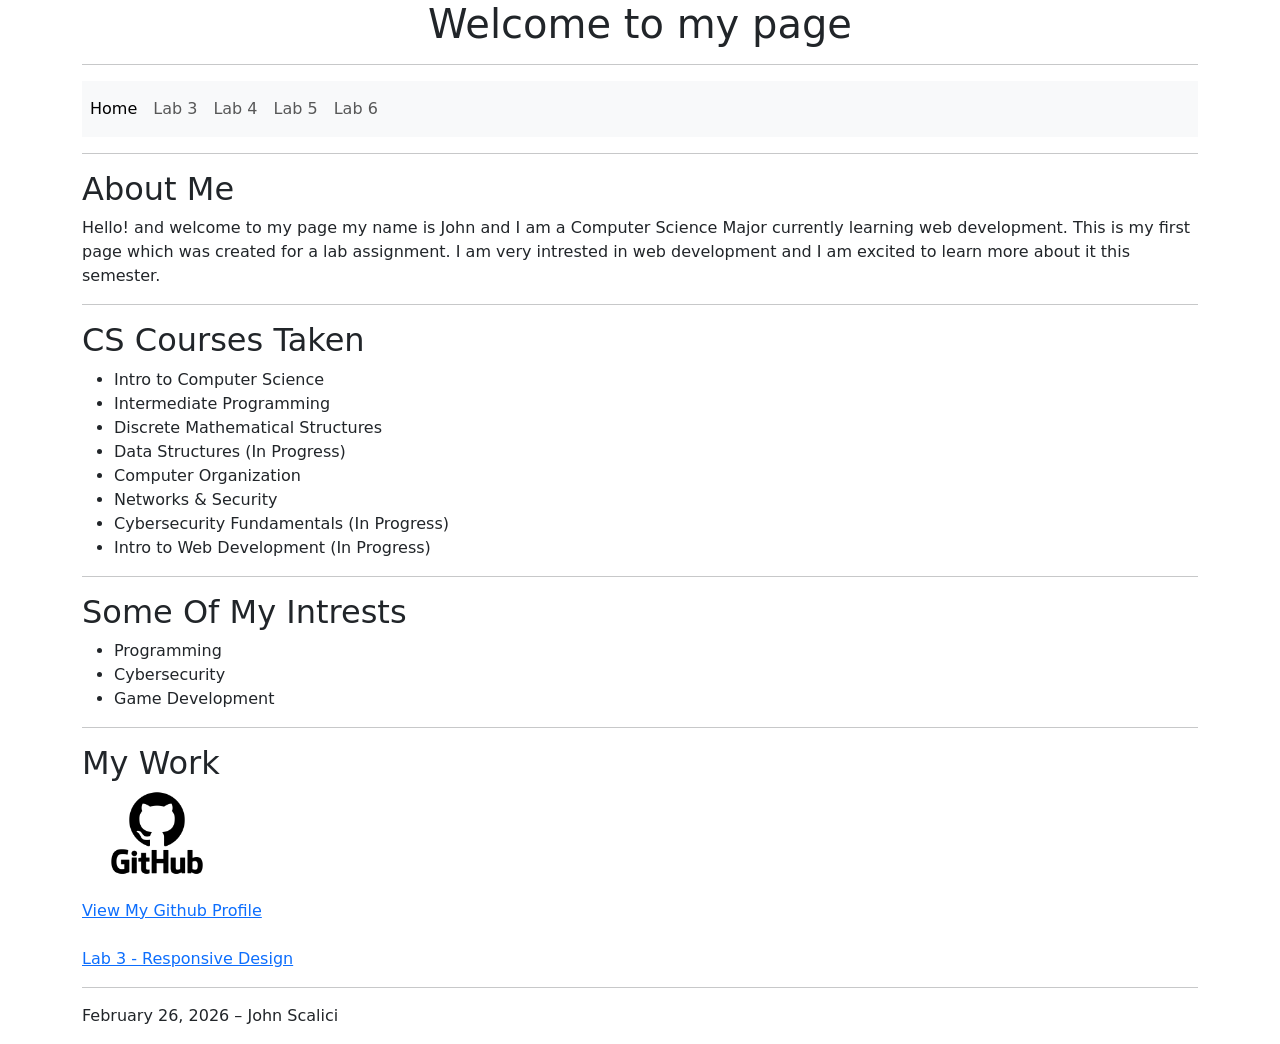
<file: lab1.html>
<!DOCTYPE html>
<html lang="en">

<head>
<meta charset="UTF-8">
<title>My Site</title>

<link rel="stylesheet"
href="https://cdn.jsdelivr.net/npm/bootstrap@5.3.2/dist/css/bootstrap.min.css">

<style>

h1{
text-align:center;
}

h2{
text-align:left;
}

</style>

</head>

<body>

<div class="container">

<h1>Welcome to my page</h1>

<hr>

<nav class="navbar navbar-expand-lg navbar-light bg-light">

<div class="navbar-nav">
<a class="nav-link active" href="index.html">Home</a>
<a class="nav-link" href="lab3.html">Lab 3</a>
<a class="nav-link" href="lab4.html">Lab 4</a>
<a class="nav-link" href="lab5.html">Lab 5</a>
<a class="nav-link" href="lab6.html">Lab 6</a>
</div>

</nav>

<hr>

<h2>About Me</h2>

<p>
Hello! and welcome to my page my name is John and I am a Computer Science Major currently learning web development.
This is my first page which was created for a lab assignment. I am very intrested in web development and
I am excited to learn more about it this semester.
</p>

<hr>

<h2>CS Courses Taken</h2>

<ul>

<li>Intro to Computer Science</li>
<li>Intermediate Programming</li>
<li>Discrete Mathematical Structures</li>
<li>Data Structures (In Progress)</li>
<li>Computer Organization</li>
<li>Networks &amp; Security</li>
<li>Cybersecurity Fundamentals (In Progress)</li>
<li>Intro to Web Development (In Progress)</li>

</ul>

<hr>

<h2>Some Of My Intrests</h2>

<ul>

<li>Programming</li>
<li>Cybersecurity</li>
<li>Game Development</li>

</ul>

<hr>

<h2>My Work</h2>

<img src="GitHub-logo.png" alt="github logo" width="150">

<br><br>

<a href="https://github.com/johnscalici" target="_blank">
View My Github Profile
</a>

<br><br>

<a href="lab3.html">
Lab 3 - Responsive Design
</a>

<hr>

<p>February 26, 2026 – John Scalici</p>

</div>

</body>

</html>
</file>
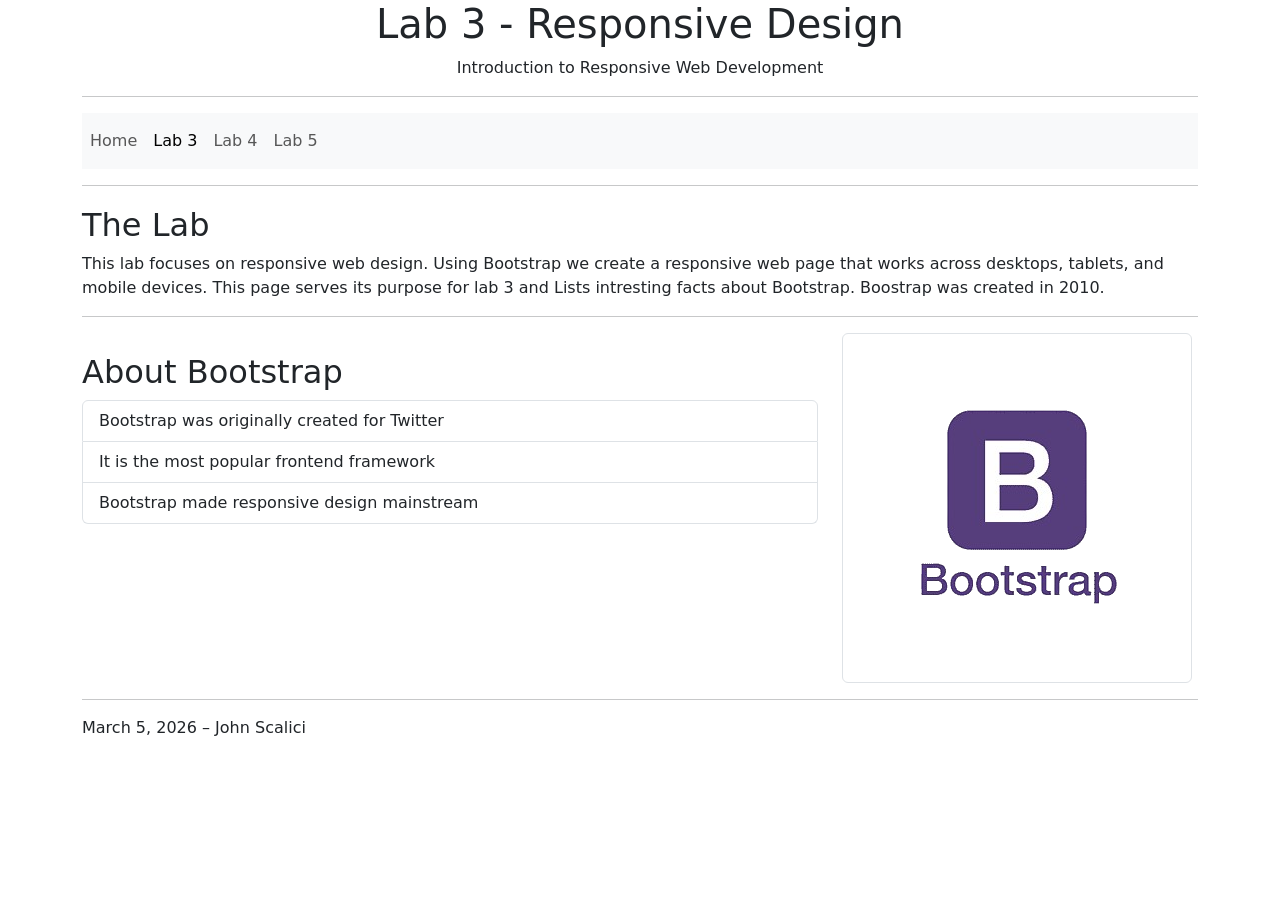
<file: lab3.html>
<!DOCTYPE html>
<html lang="en">

<head>

<meta charset="UTF-8">
<title>Lab 3 - Responsive Design</title>

<link rel="stylesheet"
href="https://cdn.jsdelivr.net/npm/bootstrap@5.3.2/dist/css/bootstrap.min.css">

<style>

h1{
text-align:center;
}

h2{
margin-top:20px;
}

</style>

</head>

<body>

<div class="container">

<h1>Lab 3 - Responsive Design</h1>

<p class="text-center">
Introduction to Responsive Web Development
</p>

<hr>

<nav class="navbar navbar-expand-lg navbar-light bg-light">

<div class="navbar-nav">
<a class="nav-link" href="index.html">Home</a>
<a class="nav-link active" href="lab3.html">Lab 3</a>
<a class="nav-link" href="lab4.html">Lab 4</a>
<a class="nav-link" href="lab5.html">Lab 5</a>
</div>

</nav>

<hr>

<h2>The Lab</h2>

<p>
This lab focuses on responsive web design. Using Bootstrap we create a responsive
web page that works across desktops, tablets, and mobile devices. This page serves
its purpose for lab 3 and Lists intresting facts about Bootstrap. Boostrap was created in
2010.
</p>

<hr>

<div class="row">

<div class="col-md-8">

<h2>About Bootstrap</h2>

<ul class="list-group">

<li class="list-group-item">Bootstrap was originally created for Twitter</li>
<li class="list-group-item">It is the most popular frontend framework</li>
<li class="list-group-item">Bootstrap made responsive design mainstream</li>

</ul>

</div>

<div class="col-md-4">

<img src="bootstrap.png" class="rounded img-fluid border">

</div>

</div>

<hr>

<p>
March 5, 2026 – John Scalici
</p>

</div>

</body>

</html>
</file>
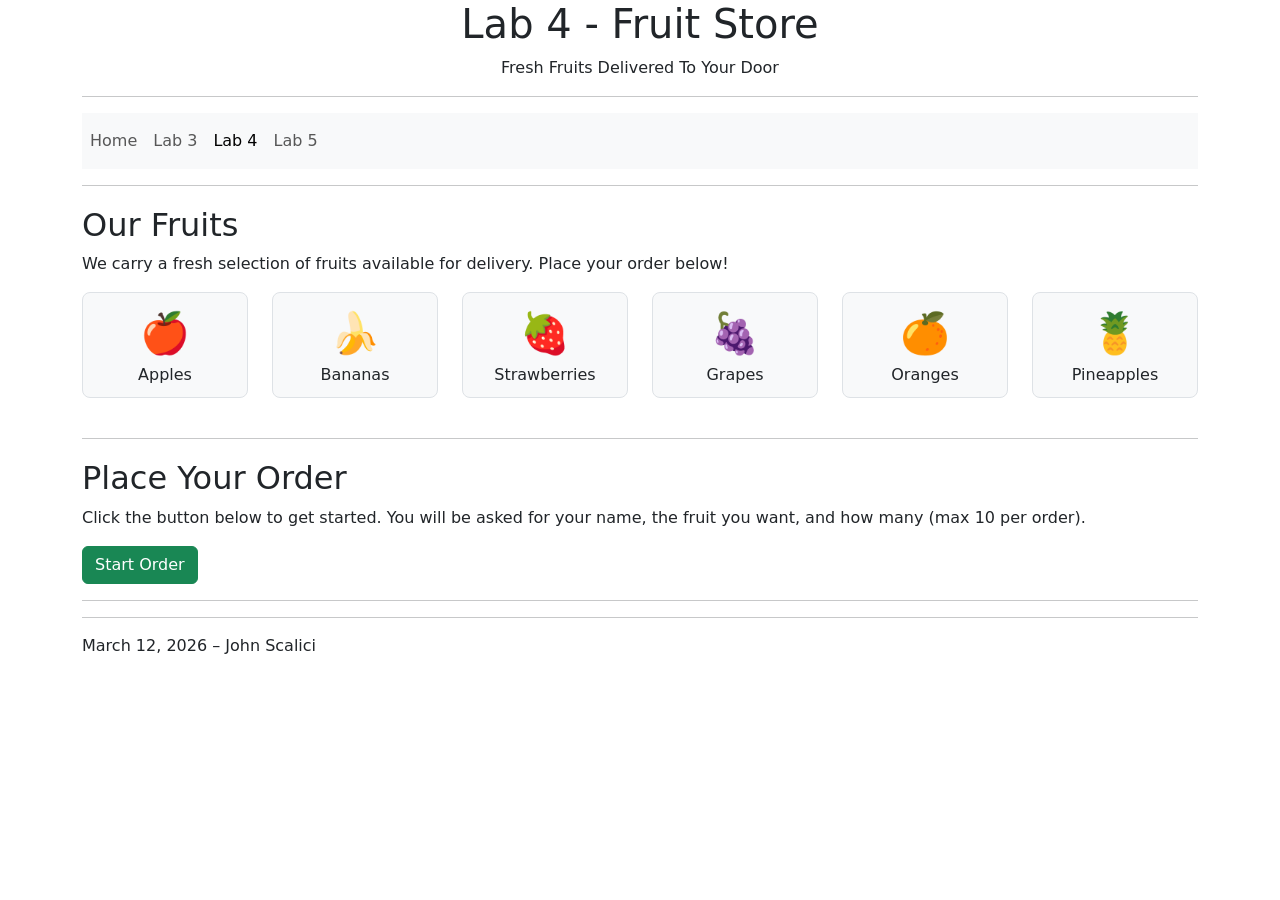
<file: lab4.html>
<!DOCTYPE html>
<html lang="en">

<head>

<meta charset="UTF-8">
<title>Lab 4 - Fruit Store</title>

<link rel="stylesheet"
href="https://cdn.jsdelivr.net/npm/bootstrap@5.3.2/dist/css/bootstrap.min.css">

<style>

h1 {
  text-align: center;
}

h2 {
  margin-top: 20px;
}

#order-result {
  display: none;
}

.fruit-card {
  text-align: center;
  padding: 10px;
  border: 1px solid #dee2e6;
  border-radius: 8px;
  background-color: #f8f9fa;
}

.fruit-emoji {
  font-size: 2.5rem;
}

.result-box {
  background-color: #f8f9fa;
  border-left: 4px solid #198754;
  padding: 20px;
  border-radius: 6px;
}

</style>

</head>

<body>

<div class="container">

  <h1>Lab 4 - Fruit Store</h1>

  <p class="text-center">Fresh Fruits Delivered To Your Door</p>

  <hr>

  <nav class="navbar navbar-expand-lg navbar-light bg-light">
    <div class="navbar-nav">
      <a class="nav-link" href="index.html">Home</a>
      <a class="nav-link" href="lab3.html">Lab 3</a>
      <a class="nav-link active" href="lab4.html">Lab 4</a>
      <a class="nav-link" href="lab5.html">Lab 5</a>
    </div>
  </nav>

  <hr>

  <h2>Our Fruits</h2>

  <p>We carry a fresh selection of fruits available for delivery. Place your order below!</p>

  <div class="row text-center mb-4">
    <div class="col-md-2 col-4 mb-3">
      <div class="fruit-card">
        <div class="fruit-emoji">🍎</div>
        <div>Apples</div>
      </div>
    </div>
    <div class="col-md-2 col-4 mb-3">
      <div class="fruit-card">
        <div class="fruit-emoji">🍌</div>
        <div>Bananas</div>
      </div>
    </div>
    <div class="col-md-2 col-4 mb-3">
      <div class="fruit-card">
        <div class="fruit-emoji">🍓</div>
        <div>Strawberries</div>
      </div>
    </div>
    <div class="col-md-2 col-4 mb-3">
      <div class="fruit-card">
        <div class="fruit-emoji">🍇</div>
        <div>Grapes</div>
      </div>
    </div>
    <div class="col-md-2 col-4 mb-3">
      <div class="fruit-card">
        <div class="fruit-emoji">🍊</div>
        <div>Oranges</div>
      </div>
    </div>
    <div class="col-md-2 col-4 mb-3">
      <div class="fruit-card">
        <div class="fruit-emoji">🍍</div>
        <div>Pineapples</div>
      </div>
    </div>
  </div>

  <hr>

  <h2>Place Your Order</h2>

  <p>Click the button below to get started. You will be asked for your name, the fruit you want, and how many (max 10 per order).</p>

  <button class="btn btn-success" onclick="startOrder()">Start Order</button>

  <hr>

  <!-- Order Result Section -->
  <div id="order-result">

    <h2>Your Order Summary</h2>

    <div class="result-box">
      <p id="greeting-msg" class="fs-5 fw-semibold"></p>

      <table class="table table-bordered mt-3">
        <tbody>
          <tr>
            <th scope="row">Item Ordered</th>
            <td id="item-display"></td>
          </tr>
          <tr>
            <th scope="row">Quantity</th>
            <td id="qty-display"></td>
          </tr>
          <tr>
            <th scope="row">Order Placed</th>
            <td id="order-date-display"></td>
          </tr>
          <tr>
            <th scope="row">Expected Arrival</th>
            <td id="arrival-display"></td>
          </tr>
        </tbody>
      </table>

      <p class="text-muted mb-0">Thank you for shopping with us! 🛒</p>
    </div>

  </div>

  <hr>

  <p>March 12, 2026 – John Scalici</p>

</div>

<script>

  // Approved fruits — maps both singular and plural inputs to the display name
  const fruitMap = {
    "apple": "Apples",       "apples": "Apples",
    "banana": "Bananas",     "bananas": "Bananas",
    "strawberry": "Strawberries", "strawberries": "Strawberries",
    "grape": "Grapes",       "grapes": "Grapes",
    "orange": "Oranges",     "oranges": "Oranges",
    "pineapple": "Pineapples","pineapples": "Pineapples"
  };

  // Welcome alert fires on page load
  window.onload = function () {
    alert("Welcome to John's Fruit Store! We're glad you're here. Click OK to browse our selection.");
  };

  function getTimeGreeting() {
    const hour = new Date().getHours();
    if (hour >= 5 && hour < 12) return "Good Morning";
    if (hour >= 12 && hour < 17) return "Good Afternoon";
    if (hour >= 17 && hour < 21) return "Good Evening";
    return "Good Night";
  }

  function startOrder() {

    // --- Name ---
    let name = prompt("What is your name?");
    if (name === null) return; // user hit Cancel
    if (name.trim() === "") {
      alert("No name entered. Please try again.");
      return;
    }
    name = name.trim();

    // --- Item ---
    let itemInput = prompt("What fruit would you like to order?\n\nWe sell:\n• Apples\n• Bananas\n• Strawberries\n• Grapes\n• Oranges\n• Pineapples");
    if (itemInput === null) return; // user hit Cancel
    if (itemInput.trim() === "") {
      alert("No item entered. Please try again.");
      return;
    }

    const itemLower = itemInput.trim().toLowerCase();

    // Check if item is in our approved list (singular or plural)
    if (!fruitMap[itemLower]) {
      alert("Sorry, we don't carry \"" + itemInput.trim() + "\".\n\nWe only sell: Apples, Bananas, Strawberries, Grapes, Oranges, and Pineapples.\n\nPlease place a new order and choose from our available fruits.");
      return;
    }

    const item = fruitMap[itemLower];

    // --- Quantity ---
    let qtyInput = prompt("How many " + item + " would you like?\n(Enter a whole number between 1 and 10)");
    if (qtyInput === null) return; // user hit Cancel

    const qty = Number(qtyInput);

    // Must be a whole number between 1 and 10
    if (!Number.isInteger(qty) || qty < 1 || qty > 10) {
      alert("Invalid quantity: \"" + qtyInput + "\"\n\nPlease enter a whole number between 1 and 10.\n(No negatives, decimals, or values over 10)");
      return;
    }

    // --- Calculate Dates ---
    const orderDate = new Date();
    const arrivalDate = new Date();
    arrivalDate.setDate(orderDate.getDate() + 7);

    const dateOptions = { weekday: 'long', year: 'numeric', month: 'long', day: 'numeric' };
    const orderDateStr = orderDate.toLocaleDateString('en-US', dateOptions);
    const arrivalDateStr = arrivalDate.toLocaleDateString('en-US', dateOptions);

    // --- Display Results ---
    const greeting = getTimeGreeting();
    document.getElementById("greeting-msg").textContent =
      `${greeting}, ${name}! Thank you for ordering!`;

    document.getElementById("item-display").textContent = item;
    document.getElementById("qty-display").textContent = qty;
    document.getElementById("order-date-display").textContent = orderDateStr;
    document.getElementById("arrival-display").textContent = arrivalDateStr;

    document.getElementById("order-result").style.display = "block";
    document.getElementById("order-result").scrollIntoView({ behavior: 'smooth' });
  }

</script>

</body>

</html>
</file>
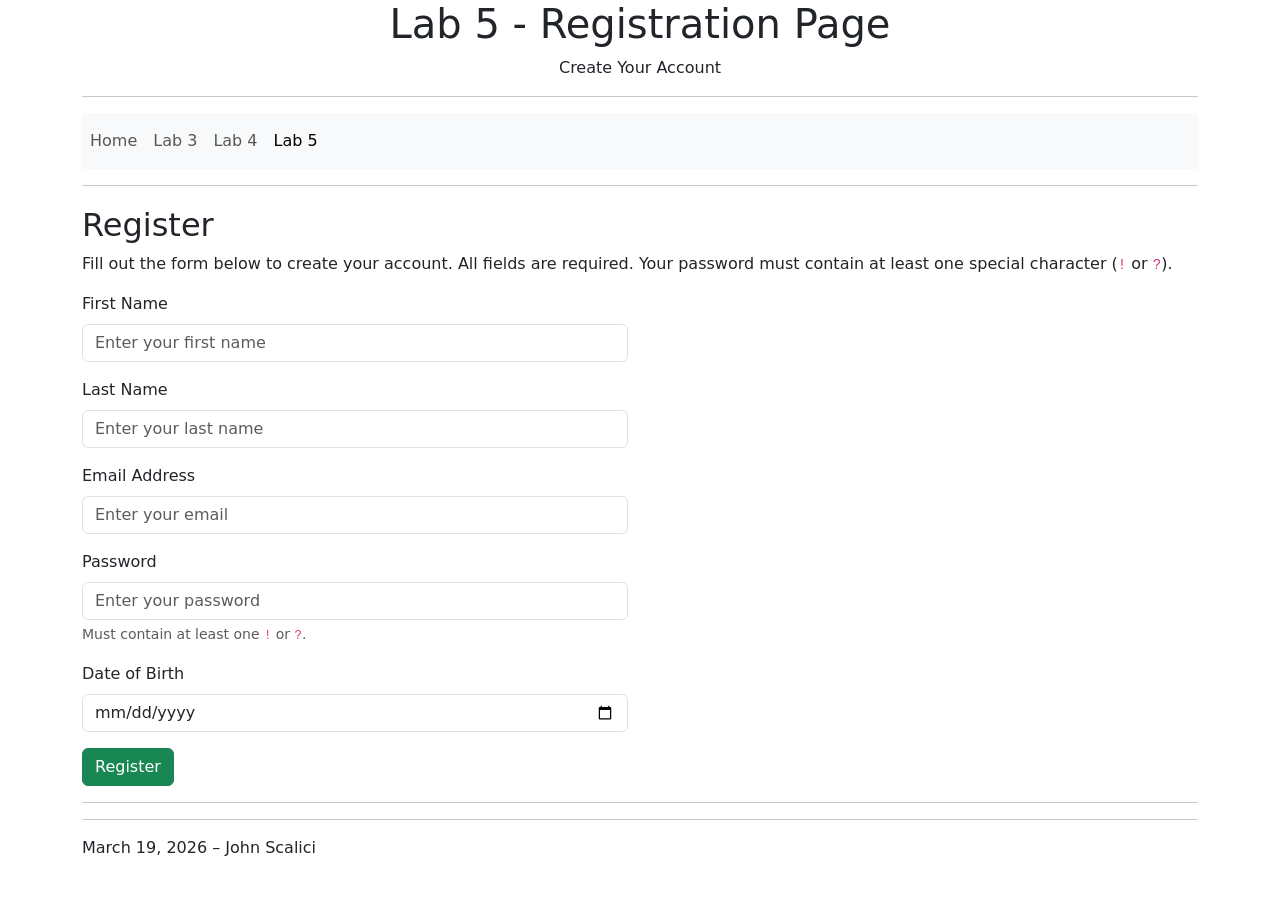
<file: lab5.html>
<!DOCTYPE html>
<html lang="en">

<head>

  <meta charset="UTF-8">
  <title>Lab 5 - Registration Page</title>

  <link rel="stylesheet"
    href="https://cdn.jsdelivr.net/npm/bootstrap@5.3.2/dist/css/bootstrap.min.css">

  <style>

    h1 {
      text-align: center;
    }

    h2 {
      margin-top: 20px;
    }

    #registration-result {
      display: none;
    }

    .result-box {
      background-color: #f8f9fa;
      border-left: 4px solid #198754;
      padding: 20px;
      border-radius: 6px;
    }

    .error-box {
      background-color: #fff5f5;
      border-left: 4px solid #dc3545;
      padding: 20px;
      border-radius: 6px;
    }

  </style>

</head>

<body>

  <div class="container">

    <h1>Lab 5 - Registration Page</h1>

    <p class="text-center">Create Your Account</p>

    <hr>

    <nav class="navbar navbar-expand-lg navbar-light bg-light">
      <div class="navbar-nav">
        <a class="nav-link" href="index.html">Home</a>
        <a class="nav-link" href="lab3.html">Lab 3</a>
        <a class="nav-link" href="lab4.html">Lab 4</a>
        <a class="nav-link active" href="lab5.html">Lab 5</a>
      </div>
    </nav>

    <hr>

    <h2>Register</h2>

    <p>Fill out the form below to create your account. All fields are required. Your password must contain at least one special character (<code>!</code> or <code>?</code>).</p>

    <div class="row">
      <div class="col-md-6">

        <div class="mb-3">
          <label for="firstName" class="form-label">First Name</label>
          <input type="text" class="form-control" id="firstName" placeholder="Enter your first name">
        </div>

        <div class="mb-3">
          <label for="lastName" class="form-label">Last Name</label>
          <input type="text" class="form-control" id="lastName" placeholder="Enter your last name">
        </div>

        <div class="mb-3">
          <label for="email" class="form-label">Email Address</label>
          <input type="text" class="form-control" id="email" placeholder="Enter your email">
        </div>

        <div class="mb-3">
          <label for="password" class="form-label">Password</label>
          <input type="password" class="form-control" id="password" placeholder="Enter your password">
          <div class="form-text">Must contain at least one <code>!</code> or <code>?</code>.</div>
        </div>

        <div class="mb-3">
          <label for="dob" class="form-label">Date of Birth</label>
          <input type="date" class="form-control" id="dob">
        </div>

        <button class="btn btn-success" onclick="register()">Register</button>

      </div>
    </div>

    <hr>

    <!-- Registration Result -->
    <div id="registration-result">

      <h2 id="result-heading"></h2>

      <div id="result-content"></div>

    </div>

    <hr>

    <p>March 19, 2026 – John Scalici</p>

  </div>

  <script>

    function register() {

      // --- Read inputs ---
      const firstName = document.getElementById("firstName").value.trim();
      const lastName  = document.getElementById("lastName").value.trim();
      const email     = document.getElementById("email").value.trim();
      const password  = document.getElementById("password").value;
      const dob       = document.getElementById("dob").value;

      const resultDiv     = document.getElementById("registration-result");
      const resultHeading = document.getElementById("result-heading");
      const resultContent = document.getElementById("result-content");

      // --- Validate: all fields present ---
      if (!firstName || !lastName || !email || !password || !dob) {
        resultHeading.textContent = "Registration Failed";
        resultContent.innerHTML = `
          <div class="error-box">
            <p class="fs-5 fw-semibold text-danger">⚠️ All fields are required.</p>
            <p class="mb-0">Please go back and fill out every field before submitting.</p>
          </div>`;
        resultDiv.style.display = "block";
        resultDiv.scrollIntoView({ behavior: 'smooth' });
        return;
      }

      // --- Validate: password must contain ! or ? ---
      if (!password.includes("!") && !password.includes("?")) {
        resultHeading.textContent = "Registration Failed";
        resultContent.innerHTML = `
          <div class="error-box">
            <p class="fs-5 fw-semibold text-danger">⚠️ Invalid Password.</p>
            <p class="mb-0">Your password must contain at least one special character: <code>!</code> or <code>?</code>.</p>
          </div>`;
        resultDiv.style.display = "block";
        resultDiv.scrollIntoView({ behavior: 'smooth' });
        return;
      }

      // --- Build user object ---
      const user = {
        firstName: firstName,
        lastName:  lastName,
        email:     email,
        password:  password,
        dob:       dob
      };

      // --- Mask password ---
      const maskedPassword = "*".repeat(user.password.length);

      // --- Format date of birth ---
      const dobFormatted = new Date(user.dob + "T00:00:00").toLocaleDateString('en-US', {
        year: 'numeric', month: 'long', day: 'numeric'
      });

      // --- Display success ---
      resultHeading.textContent = "Registration Successful!";
      resultContent.innerHTML = `
        <div class="result-box">
          <p class="fs-5 fw-semibold text-success">✅ Welcome, ${user.firstName} ${user.lastName}! Your account has been created.</p>

          <table class="table table-bordered mt-3">
            <tbody>
              <tr>
                <th scope="row">First Name</th>
                <td>${user.firstName}</td>
              </tr>
              <tr>
                <th scope="row">Last Name</th>
                <td>${user.lastName}</td>
              </tr>
              <tr>
                <th scope="row">Email Address</th>
                <td>${user.email}</td>
              </tr>
              <tr>
                <th scope="row">Password</th>
                <td>${maskedPassword}</td>
              </tr>
              <tr>
                <th scope="row">Date of Birth</th>
                <td>${dobFormatted}</td>
              </tr>
            </tbody>
          </table>

          <p class="text-muted mb-0">Thank you for registering! 🎉</p>
        </div>`;

      resultDiv.style.display = "block";
      resultDiv.scrollIntoView({ behavior: 'smooth' });
    }

  </script>

</body>

</html>
</file>
